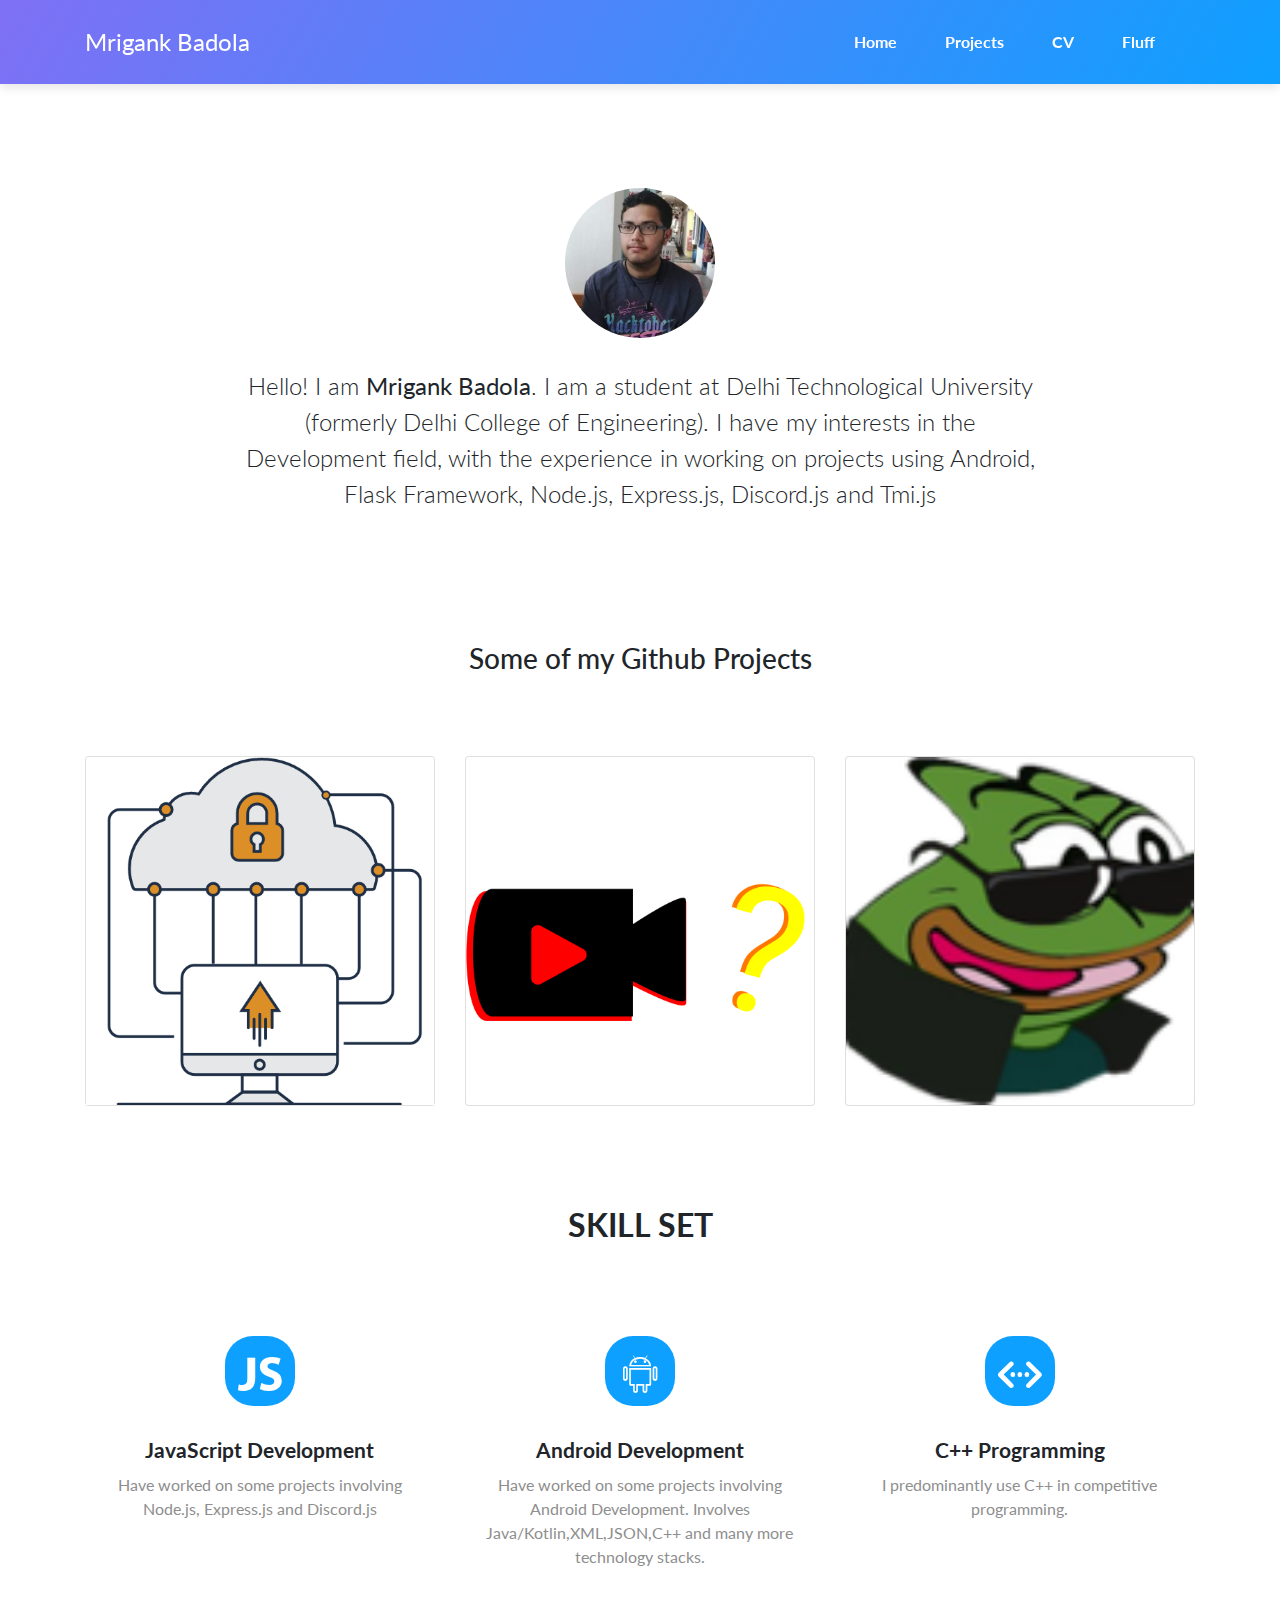
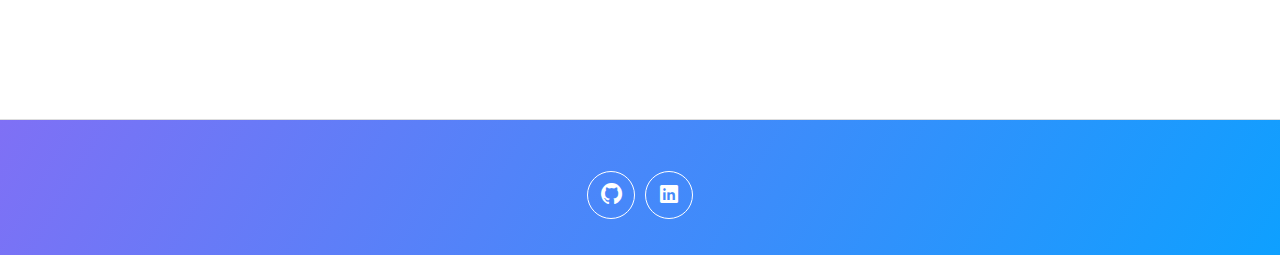
<file: index.html>
<!DOCTYPE html>
<html lang="en">

<head>
    <meta charset="utf-8">
    <meta name="viewport" content="width=device-width, initial-scale=1.0, shrink-to-fit=no">
    <title>Home - Mrigank Badola</title>
    <link rel="stylesheet" href="assets/bootstrap/css/bootstrap.min.css">
    <link rel="stylesheet" href="https://fonts.googleapis.com/css?family=Lato:300,400,700">
    <link rel="stylesheet" href="assets/fonts/ionicons.min.css">
    <link rel="icon" href="assets/img/logo.png">
</head>

<body>
    <nav class="navbar navbar-dark navbar-expand-lg fixed-top bg-white portfolio-navbar gradient">
        <div class="container"><span class="navbar-brand logo">Mrigank Badola</span><button data-toggle="collapse" class="navbar-toggler" data-target="#navbarNav"><span class="sr-only">Toggle navigation</span><span class="navbar-toggler-icon"></span></button>
            <div class="collapse navbar-collapse"
                id="navbarNav">
                <ul class="nav navbar-nav ml-auto">
                    <li class="nav-item" role="presentation"><a class="nav-link active" href="#">Home</a></li>
                    <li class="nav-item" role="presentation"><a class="nav-link" href="projects">Projects</a></li>
                    <li class="nav-item" role="presentation"><a class="nav-link" href="cv">CV</a></li>
                    <li class="nav-item" role="presentation"><a class="nav-link" href="fluff">Fluff</a></li>
                </ul>
            </div>
        </div>
    </nav>
    <main class="page landing-page">
        <section class="portfolio-block block-intro">
            <div class="container">
                <div class="avatar" style="background-image:url(assets/img/dp.jpg)"></div>
                <div class="about-me">
                    <p>Hello! I am <strong>Mrigank Badola</strong>. I am a student at Delhi Technological University (formerly Delhi College of Engineering). I have my interests in the Development field, with the experience in working on projects using Android, Flask Framework, Node.js, Express.js, Discord.js and Tmi.js</p>
                </div>
            </div>
        </section>
        <section class="portfolio-block proj">
            <div class="container">
                <div class="d-flex justify-content-center align-items-center content">
                    <h3>Some of my Github Projects</h3>
                </div>
            </div>
            <br><br><br>
            <div class="container">
                <div class="row">
                    <div class="col-md-6 col-lg-4"><div class="card"><a href="https://github.com/mgkbadola/Gadget-Store-Web-App"><img class="card-img-top" src="assets/img/database.png"></a></div></div>
                    <div class="col-md-6 col-lg-4"><div class="card"><a href="https://github.com/mgkbadola/Guess-The-Movie-Android-App"><img class="card-img-top" src="assets/img/guessthemovie.png"></a></div></div>
                    <div class="col-md-6 col-lg-4"><div class="card"><a href="https://gist.github.com/mgkbadola/0270a08297230843126c11c4b35a6d58"><img class="card-img-top" src="assets/img/PepegBot.png"></a></div></div>
                </div>
            </div>
        </section>
        <section class="portfolio-block skills">
            <div class="container">
                <div class="heading">
                    <h2>Skill Set</h2>
                </div>
                <div class="row">
                    <div class="col-md-4">
                        <div class="card special-skill-item border-0">
                            <div class="card-header bg-transparent border-0"><i class="icon ion-social-javascript"></i></div>
                            <div class="card-body">
                                <h3 class="card-title">JavaScript Development</h3>
                                <p class="card-text">Have worked on some projects involving Node.js, Express.js and Discord.js</p>
                            </div>
                        </div>
                    </div>
                    <div class="col-md-4">
                        <div class="card special-skill-item border-0">
                            <div class="card-header bg-transparent border-0"><i class="icon ion-social-android-outline"></i></div>
                            <div class="card-body">
                                <h3 class="card-title">Android Development</h3>
                                <p class="card-text">Have worked on some projects involving Android Development. Involves Java/Kotlin,XML,JSON,C++ and many more technology stacks.</p>
                            </div>
                        </div>
                    </div>
                    <div class="col-md-4">
                        <div class="card special-skill-item border-0">
                            <div class="card-header bg-transparent border-0"><i class="icon ion-code-working"></i></div>
                            <div class="card-body">
                                <h3 class="card-title">C++ Programming</h3>
                                <p class="card-text">I predominantly use C++ in competitive programming.</p>
                            </div>
                        </div>
                    </div>
                </div>
            </div>
        </section>
    </main>
    <footer class="gradient page-footer">
        <div class="container">
            <div class="social-icons">
                <a href="https://github.com/mgkbadola"><i class="icon ion-social-github"></i></a>
                <a href="https://www.linkedin.com/in/mrigank-badola-a62082174/"><i class="icon ion-social-linkedin"></i></a>
            </div>
        </div>
    </footer>
    <script src="assets/js/jquery.min.js"></script>
    <script src="assets/bootstrap/js/bootstrap.min.js"></script>
</body>

</html>
</file>
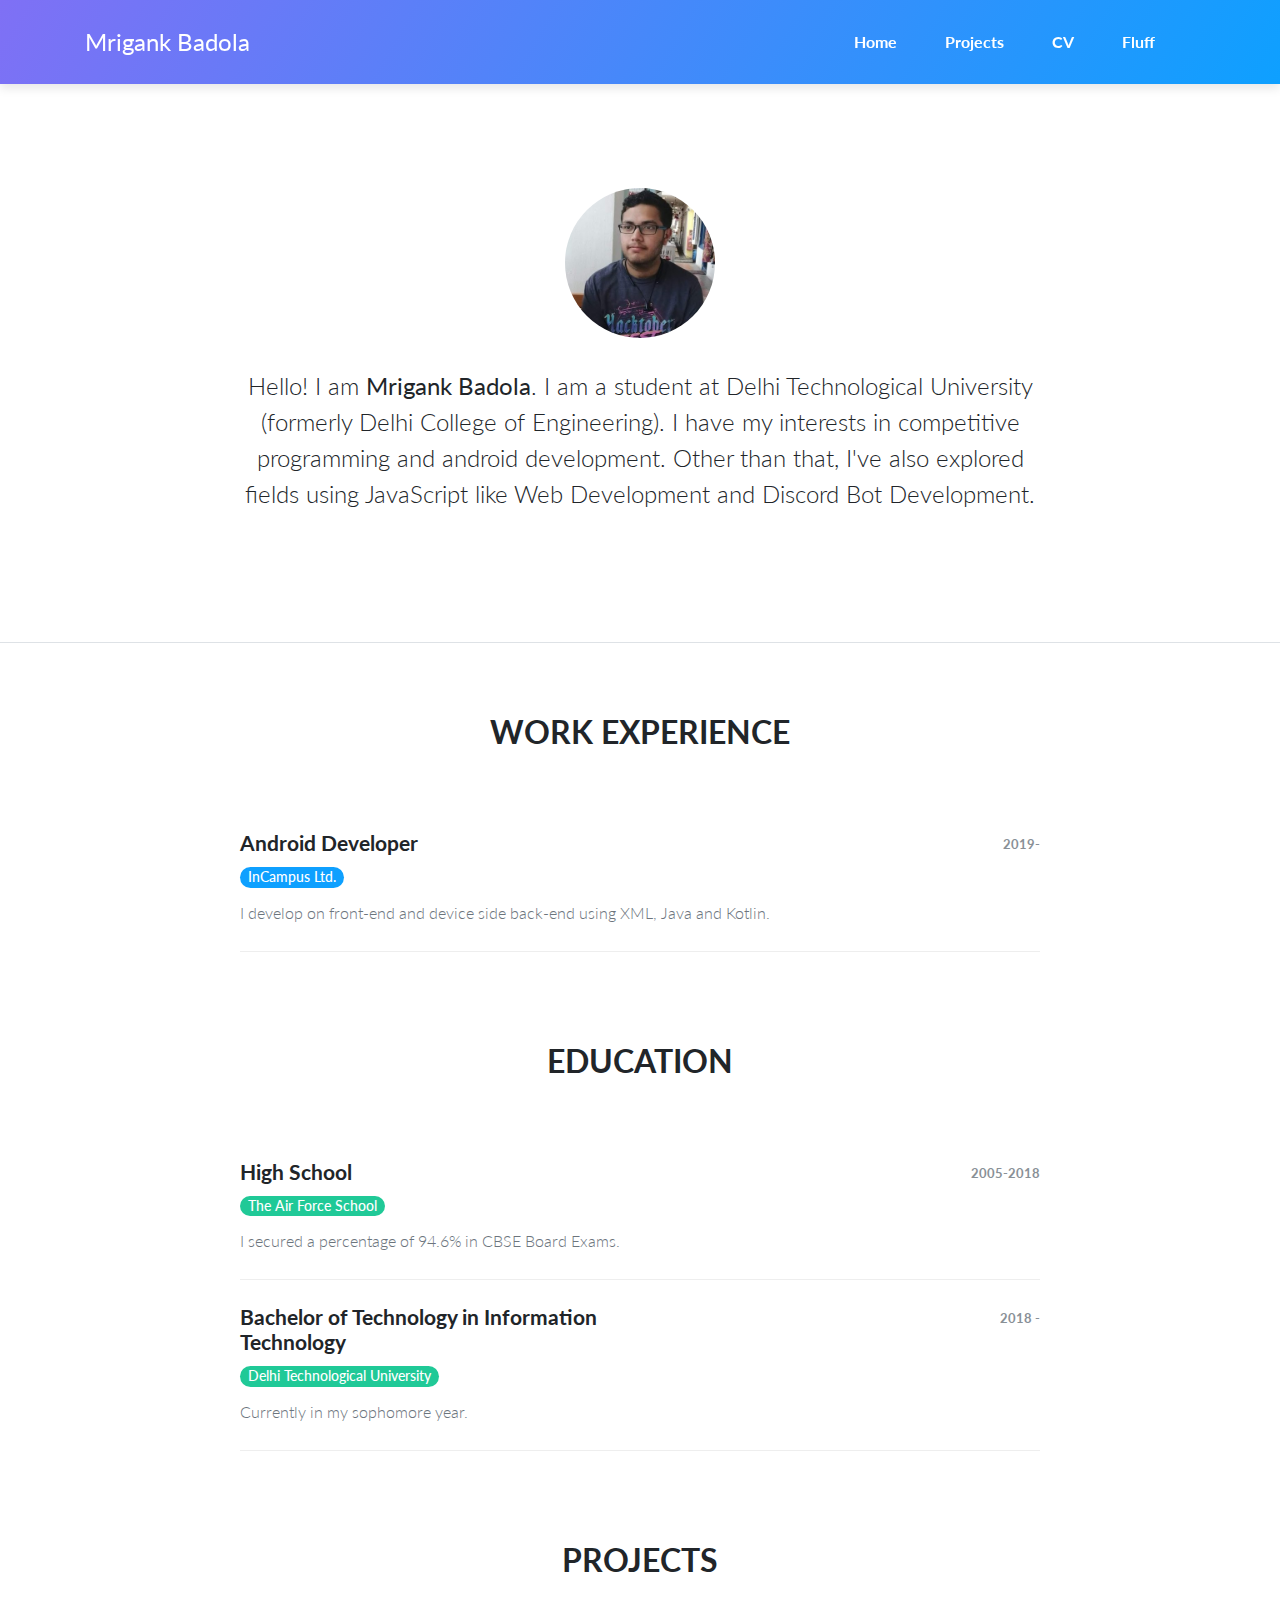
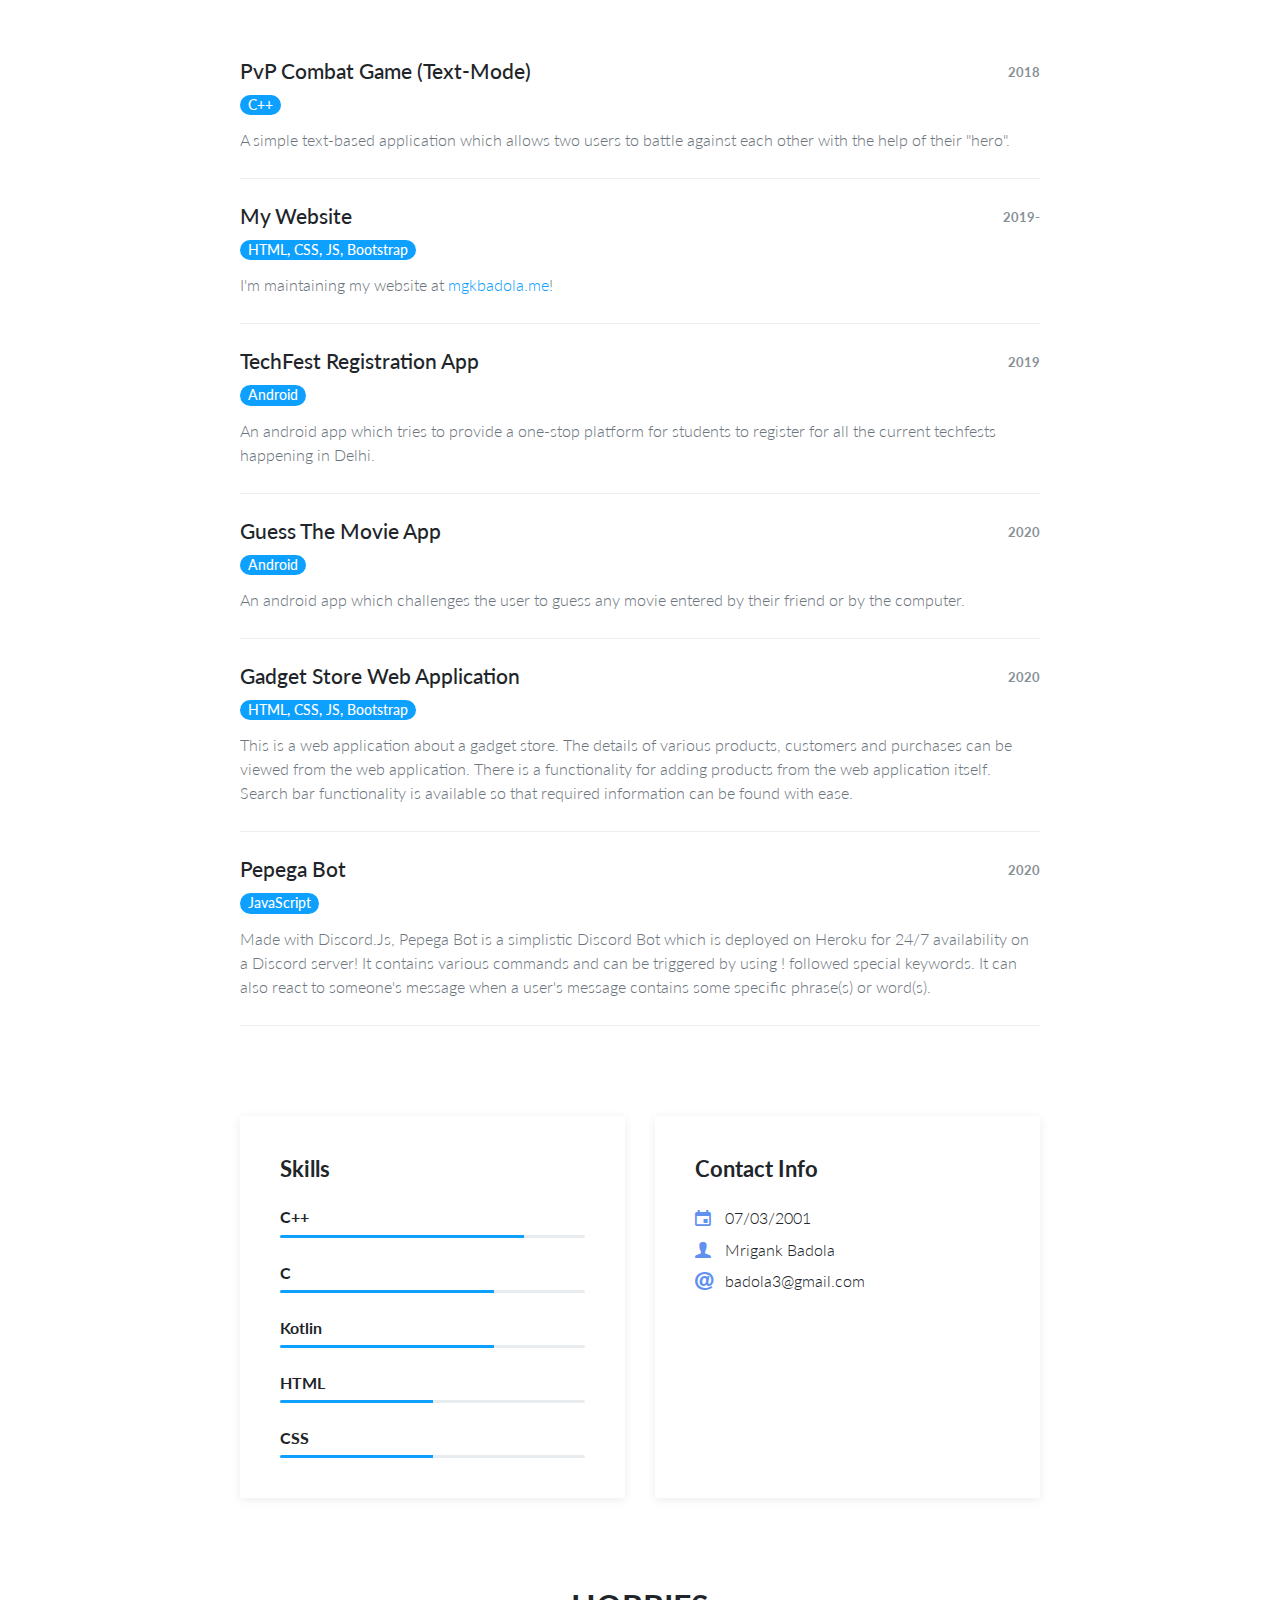
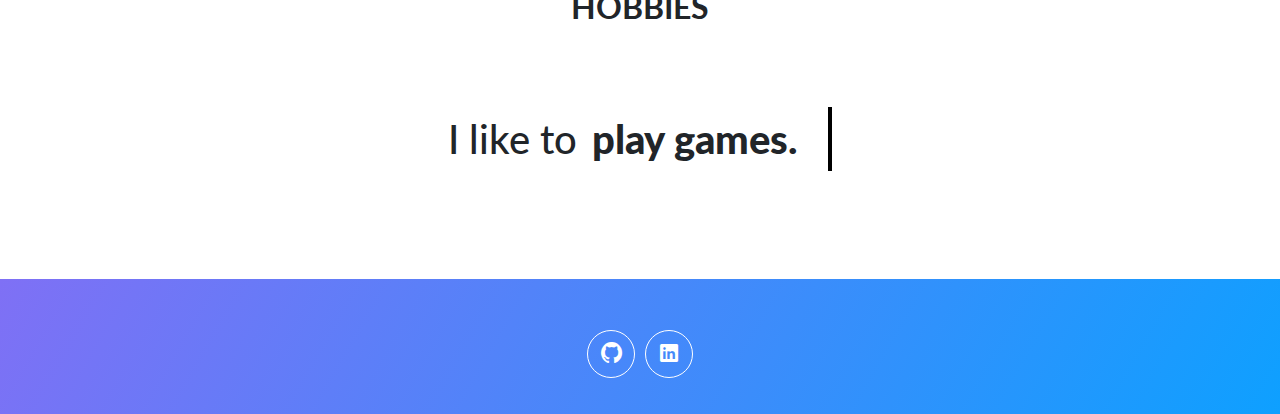
<file: cv.html>
<!DOCTYPE html>
<html>

<head>
    <meta charset="utf-8">
    <meta name="viewport" content="width=device-width, initial-scale=1.0, shrink-to-fit=no">
    <title>CV - Mrigank Badola</title>
    <link rel="stylesheet" href="assets/bootstrap/css/bootstrap.min.css">
    <link rel="stylesheet" href="https://fonts.googleapis.com/css?family=Lato:300,400,700">
    <link rel="stylesheet" href="assets/fonts/ionicons.min.css">
    <link rel="stylesheet" href="assets/css/Animated-Type-Heading.css">
    <link rel="icon" href="assets/img/logo.png">
</head>

<body>
    <nav class="navbar navbar-dark navbar-expand-lg fixed-top bg-white portfolio-navbar gradient">
        <div class="container"><a class="navbar-brand logo" href="#">Mrigank Badola</a>
            <button data-toggle="collapse" class="navbar-toggler" data-target="#navbarNav"><span class="sr-only">Toggle navigation</span><span class="navbar-toggler-icon"></span></button>
            <div class="collapse navbar-collapse"
                id="navbarNav">
                <ul class="nav navbar-nav ml-auto">
                    <li class="nav-item" role="presentation"><a class="nav-link" href="index">Home</a></li>
                    <li class="nav-item" role="presentation"><a class="nav-link" href="projects">Projects</a></li>
                    <li class="nav-item" role="presentation"><a class="nav-link active" href="#">CV</a></li>
                    <li class="nav-item" role="presentation"><a class="nav-link" href="fluff">Fluff</a></li>
                </ul>
            </div>
        </div>
    </nav>
    <main class="page cv-page">
        <section class="portfolio-block block-intro border-bottom">
            <div class="container">
                <div class="avatar" style="background-image:url(assets/img/dp.jpg);"></div>
                <div class="about-me">
                    <p>Hello! I am <strong>Mrigank Badola</strong>. I am a student at Delhi Technological University (formerly Delhi College of Engineering). I have my interests in competitive programming and android development. Other than that, I've also explored fields using JavaScript like Web Development and Discord Bot Development.</p>
                </div>
            </div>
        </section>
        <section class="portfolio-block cv">
            <div class="container">
                <div class="work-experience group">
                    <div class="heading">
                        <h2 class="text-center">Work Experience</h2>
                    </div>
                    <div class="item">
                        <div class="row">
                            <div class="col-md-6">
                                <h3>Android Developer</h3>
                                <h4 class="organization">InCampus Ltd.</h4>
                            </div>
                            <div class="col-md-6"><span class="period">2019-</span></div>
                        </div>
                        <p class="text-muted">I develop on front-end and device side back-end using XML, Java and Kotlin.</p>
                    </div>
<!--                    <div class="item">-->
<!--                        <div class="row">-->
<!--                            <div class="col-6">-->
<!--                                <h3>Front End Developer</h3>-->
<!--                                <h4 class="organization">Innovative Org.</h4>-->
<!--                            </div>-->
<!--                            <div class="col-md-6"><span class="period">05/2015 - 12/2017</span></div>-->
<!--                        </div>-->
<!--                        <p class="text-muted">Lorem ipsum dolor sit amet, consectetur adipiscing elit. Aenean eget velit ultricies, feugiat est sed, efficitur nunc, vivamus vel accumsan dui.</p>-->
<!--                    </div>-->
<!--                    <div class="item">-->
<!--                        <div class="row">-->
<!--                            <div class="col-md-6">-->
<!--                                <h3>Web Developer</h3>-->
<!--                                <h4 class="organization">Special Inc.</h4>-->
<!--                            </div>-->
<!--                            <div class="col-md-6"><span class="period">12/2017 - Present</span></div>-->
<!--                        </div>-->
<!--                        <p class="text-muted">Lorem ipsum dolor sit amet, consectetur adipiscing elit. Aenean eget velit ultricies, feugiat est sed, efficitur nunc, vivamus vel accumsan dui.</p>-->
<!--                    </div>-->
                </div>
                <div class="education group">
                    <div class="heading">
                        <h2 class="text-center">Education</h2>
                    </div>
                    <div class="item">
                        <div class="row">
                            <div class="col-md-6">
                                <h3>High School</h3>
                                <h4 class="organization">The Air Force School</h4>
                            </div>
                            <div class="col-6"><span class="period">2005-2018</span></div>
                        </div>
                        <p class="text-muted">I secured a percentage of 94.6% in CBSE Board Exams.</p>
                    </div>
                    <div class="item">
                        <div class="row">
                            <div class="col-md-6">
                                <h3>Bachelor of Technology in Information Technology</h3>
                                <h4 class="organization">Delhi Technological University</h4>
                            </div>
                            <div class="col-md-6"><span class="period">2018 - </span></div>
                        </div>
                        <p class="text-muted">Currently in my sophomore year.</p>
                    </div>
                </div>
                <div class="project-experience group">
                    <div class="heading">
                        <h2 class="text-center">Projects</h2>
                    </div>
                    <div class="item">
                        <div class="row">
                            <div class="col-md-6">
                                <h3>PvP Combat Game (Text-Mode)</h3>
                                <h4 class="organization">C++</h4>
                            </div>
                            <div class="col-md-6"><span class="period">2018</span></div>
                        </div>
                        <p class="text-muted">A simple text-based application which allows two users to battle against each other with the help of their "hero".</p>
                    </div>
                    <div class="item">
                        <div class="row">
                            <div class="col-6">
                                <h3>My Website</h3>
                                <h4 class="organization">HTML, CSS, JS, Bootstrap</h4>
                            </div>
                            <div class="col-md-6"><span class="period">2019-</span></div>
                        </div>
                        <p class="text-muted">I'm maintaining my website at <a href="https://mgkbadola.me">mgkbadola.me</a>!</p>
                    </div>
                    <div class="item">
                        <div class="row">
                            <div class="col-md-6">
                                <h3>TechFest Registration App</h3>
                                <h4 class="organization">Android</h4>
                            </div>
                            <div class="col-md-6"><span class="period">2019</span></div>
                        </div>
                        <p class="text-muted">An android app which tries to provide a one-stop platform for students to register for all the current techfests happening in Delhi.</p>
                    </div>
                    <div class="item">
                        <div class="row">
                            <div class="col-md-6">
                                <h3>Guess The Movie App</h3>
                                <h4 class="organization">Android</h4>
                            </div>
                            <div class="col-md-6"><span class="period">2020</span></div>
                        </div>
                        <p class="text-muted">An android app which challenges the user to guess any movie entered by their friend or by the computer.</p>
                    </div>
                    <div class="item">
                        <div class="row">
                            <div class="col-md-6">
                                <h3>Gadget Store Web Application</h3>
                                <h4 class="organization">HTML, CSS, JS, Bootstrap</h4>
                            </div>
                            <div class="col-md-6"><span class="period">2020</span></div>
                        </div>
                        <p class="text-muted">This is a web application about a gadget store. The details of various products, customers and purchases can be viewed from the web application. There is a functionality for adding products from the web application itself. Search bar functionality is available so that required information can be found with ease.</p>
                    </div>
                    <div class="item">
                        <div class="row">
                            <div class="col-md-6">
                                <h3>Pepega Bot</h3>
                                <h4 class="organization">JavaScript</h4>
                            </div>
                            <div class="col-md-6"><span class="period">2020</span></div>
                        </div>
                        <p class="text-muted">Made with Discord.Js, Pepega Bot is a simplistic Discord Bot which is deployed on Heroku for 24/7 availability on a Discord server!
                            It contains various commands and can be triggered by using ! followed special keywords. It can also react to someone's message when a user's message contains some specific phrase(s) or word(s).</p>
                    </div>
                </div>
                <div class="group">
                    <div class="row">
                        <div class="col-md-6">
                            <div class="skills portfolio-info-card">
                                <h2>Skills</h2>
                                <h3>C++</h3>
                                <div class="progress">
                                    <div class="progress-bar" aria-valuenow="80" aria-valuemin="0" aria-valuemax="100" style="width: 80%;"><span class="sr-only">80%</span></div>
                                </div>
                                <h3>C</h3>
                                <div class="progress">
                                    <div class="progress-bar" aria-valuenow="70" aria-valuemin="0" aria-valuemax="100" style="width: 70%;"><span class="sr-only">70%</span></div>
                                </div>
                                <h3>Kotlin</h3>
                                <div class="progress">
                                    <div class="progress-bar" aria-valuenow="70" aria-valuemin="0" aria-valuemax="100" style="width: 70%;"><span class="sr-only">70%</span></div>
                                </div>
                                <h3>HTML</h3>
                                <div class="progress">
                                    <div class="progress-bar" aria-valuenow="50" aria-valuemin="0" aria-valuemax="100" style="width: 50%;"><span class="sr-only">80%</span></div>
                                </div>
                                <h3>CSS</h3>
                                <div class="progress">
                                    <div class="progress-bar" aria-valuenow="50" aria-valuemin="0" aria-valuemax="100" style="width: 50%;"><span class="sr-only">80%</span></div>
                                </div>
                            </div>
                        </div>
                        <div class="col-md-6">
                            <div class="contact-info portfolio-info-card">
                                <h2>Contact Info</h2>
                                <div class="row">
                                    <div class="col-1"><i class="icon ion-android-calendar icon"></i></div>
                                    <div class="col-9"><span>07/03/2001</span></div>
                                </div>
                                <div class="row">
                                    <div class="col-1"><i class="icon ion-person icon"></i></div>
                                    <div class="col-9"><span>Mrigank Badola</span></div>
                                </div>
                                <!--<div class="row">
                                    <div class="col-1"><i class="icon ion-ios-telephone icon"></i></div>
                                    <div class="col-9"><span>+235 3217 424</span></div>
                                </div>-->
                                <div class="row">
                                    <div class="col-1"><i class="icon ion-at icon"></i></div>
                                    <div class="col-9"><span>badola3@gmail.com</span></div>
                                </div>
                            </div>
                        </div>
                    </div>
                </div>
                <div class="hobbies group">
                    <div class="heading">
                        <h2 class="text-center">Hobbies</h2>
                    </div>
                    <div class="caption v-middle text-center">
                        <h3 class="cd-headline clip" style="white-space: nowrap"><span class="blc">I like to&nbsp;</span>
                            <br class="mobile-break">
                            <span class="cd-words-wrapper"><b class="is-visible">play games.</b><b>sing.</b><b>develop apps.</b><b>surf Reddit.</b></span>
                        </h3>
                    </div>
                </div>
            </div>
        </section>
    </main>
    <footer class="gradient page-footer">
        <div class="container">
            <div class="social-icons">
                <a href="https://github.com/mgkbadola"><i class="icon ion-social-github"></i></a>
                <a href="https://www.linkedin.com/in/mrigank-badola-a62082174/"><i class="icon ion-social-linkedin"></i></a>
            </div>
        </div>
    </footer>
    <script src="assets/js/jquery.min.js"></script>
    <script src="assets/bootstrap/js/bootstrap.min.js"></script>
    <script src="assets/js/Animated-Type-Heading.js"></script>
</body>

</html>
</file>
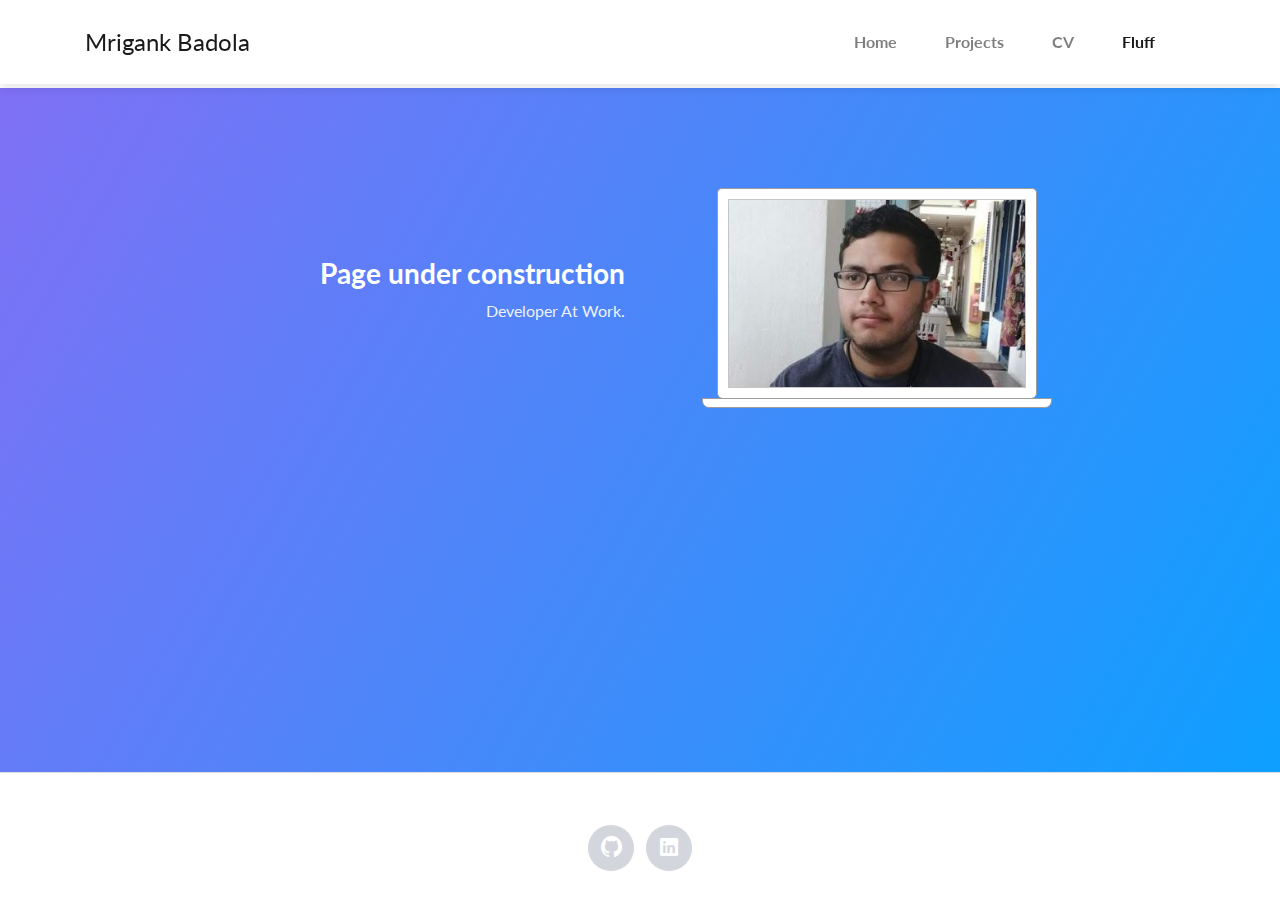
<file: fluff.html>
<!DOCTYPE html>
<html>

<head>
    <meta charset="utf-8">
    <meta name="viewport" content="width=device-width, initial-scale=1.0, shrink-to-fit=no">
    <title>Fluff - Mrigank Badola</title>
    <link rel="stylesheet" href="assets/bootstrap/css/bootstrap.min.css">
    <link rel="stylesheet" href="https://fonts.googleapis.com/css?family=Lato:300,400,700">
    <link rel="stylesheet" href="assets/fonts/ionicons.min.css">
    <link rel="icon" href="assets/img/logo.png">
</head>

<body>
<nav class="navbar navbar-light navbar-expand-lg fixed-top bg-white portfolio-navbar">
    <div class="container"><a class="navbar-brand logo" href="#">Mrigank Badola</a>
        <button data-toggle="collapse" class="navbar-toggler" data-target="#navbarNav"><span class="sr-only">Toggle navigation</span><span class="navbar-toggler-icon"></span></button>
        <div class="collapse navbar-collapse"
             id="navbarNav">
            <ul class="nav navbar-nav ml-auto">
                <li class="nav-item item" role="presentation"><a class="nav-link" href="index">Home</a></li>
                <li class="nav-item item" role="presentation"><a class="nav-link" href="projects-grid-cards">Projects</a></li>
                <li class="nav-item item" role="presentation"><a class="nav-link" href="cv">CV</a></li>
                <li class="nav-item item" role="presentation"><a class="nav-link active" href="#">Fluff</a></li>
            </ul>
        </div>
    </div>
</nav>
<main class="page fluff-page">
    <section class="portfolio-block website gradient" style="height: 76vh">
        <div class="container">
            <div class="row align-items-center">
                <div class="col-md-12 col-lg-5 offset-lg-1 text">
                    <h3>Page under construction</h3>
                    <p>Developer At Work.</p>
                </div>
                <div class="col-md-12 col-lg-5">
                    <div class="portfolio-laptop-mockup">
                        <div class="screen">
                            <div class="screen-content" style="background-image: url('./assets/img/dp.jpg'); background-position: top"></div>
                        </div>
                        <div class="keyboard"></div>
                    </div>
                </div>
            </div>
        </div>
    </section>
</main>
<footer class="page-footer">
    <div class="container">
        <div class="social-icons">
            <a href="https://github.com/mgkbadola"><i class="icon ion-social-github"></i></a>
            <a href="https://www.linkedin.com/in/mrigank-badola-a62082174/"><i class="icon ion-social-linkedin"></i></a>
        </div>
    </div>
</footer>
<script src="assets/js/jquery.min.js"></script>
<script src="assets/bootstrap/js/bootstrap.min.js"></script>
</body>
</html>
</file>
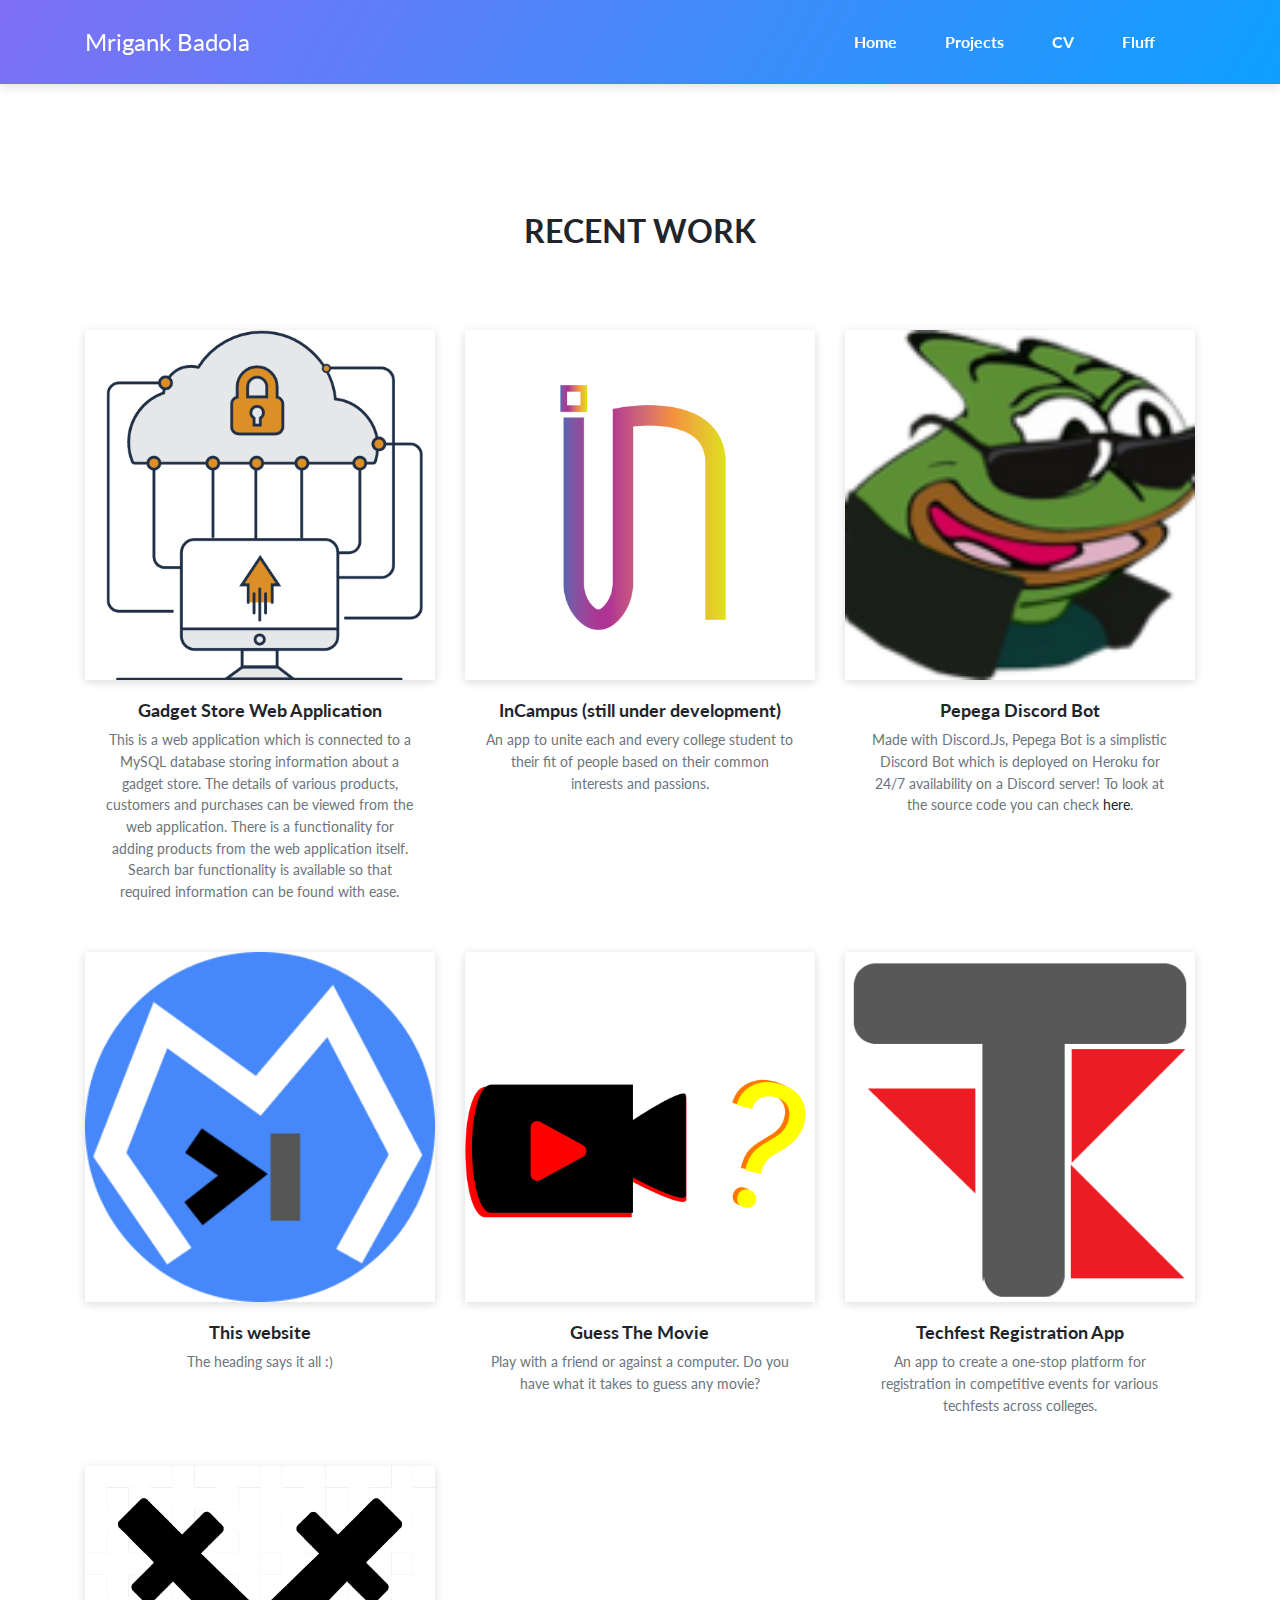
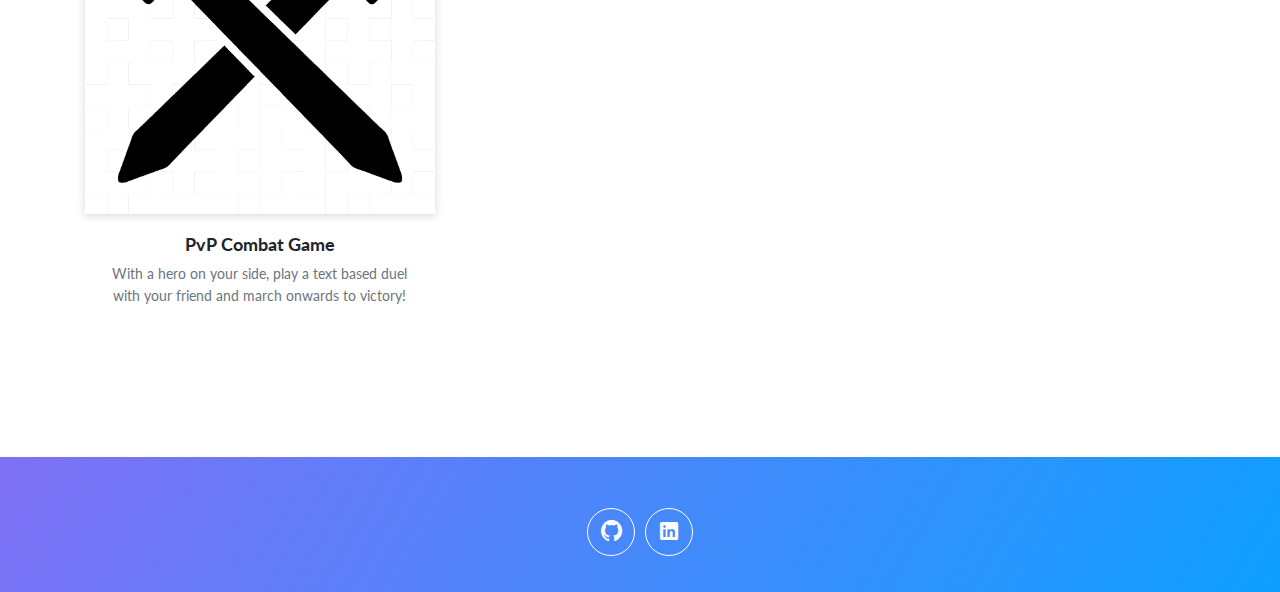
<file: projects.html>
<!DOCTYPE html>
<html>

<head>
    <meta charset="utf-8">
    <meta name="viewport" content="width=device-width, initial-scale=1.0, shrink-to-fit=no">
    <title>Projects - Mrigank Badola</title>
    <link rel="stylesheet" href="assets/bootstrap/css/bootstrap.min.css">
    <link rel="stylesheet" href="https://fonts.googleapis.com/css?family=Lato:300,400,700">
    <link rel="stylesheet" href="assets/fonts/ionicons.min.css">
    <link rel="icon" href="assets/img/logo.png">
</head>

<body>
    <nav class="navbar navbar-dark navbar-expand-lg fixed-top bg-white portfolio-navbar gradient">
        <div class="container"><a class="navbar-brand logo" href="#">Mrigank Badola</a><button data-toggle="collapse" class="navbar-toggler" data-target="#navbarNav"><span class="sr-only">Toggle navigation</span><span class="navbar-toggler-icon"></span></button>
            <div class="collapse navbar-collapse"
                id="navbarNav">
                <ul class="nav navbar-nav ml-auto">
                    <li class="nav-item" role="presentation"><a class="nav-link" href="index">Home</a></li>
                    <li class="nav-item" role="presentation"><a class="nav-link active" href="#">Projects</a></li>
                    <li class="nav-item" role="presentation"><a class="nav-link" href="cv">CV</a></li>
                    <li class="nav-item" role="presentation"><a class="nav-link" href="fluff">Fluff</a></li>
                </ul>
            </div>
        </div>
    </nav>
    https://github.com/mgkbadola/DBMS_Project
    <main class="page projects-page">
        <section class="portfolio-block projects-cards">
            <div class="container">
                <div class="heading">
                    <h2>Recent Work</h2>
                </div>
                <div class="row">
                    <div class="col-md-6 col-lg-4">
                        <div class="card border-0"><a href="https://github.com/mgkbadola/Gadget-Store-Web-App"><img class="card-img-top scale-on-hover" src="assets/img/database.png" alt="Gadget Store Web App"></a>
                            <div class="card-body">
                                <h6>Gadget Store Web Application</h6>
                                <p class="text-muted card-text">This is a web application which is connected to a MySQL database storing information about a gadget store. The details of various products, customers and purchases can be viewed from the web application. There is a functionality for adding products from the web application itself. Search bar functionality is available so that required information can be found with ease.</p>
                            </div>
                        </div>
                    </div>
                    <div class="col-md-6 col-lg-4">
                        <div class="card border-0"><a href="https://incampus.in/"><img class="card-img-top scale-on-hover" src="assets/img/incampus.png" alt="InCampus Android Application"></a>
                            <div class="card-body">
                                <h6>InCampus (still under development)</h6>
                                <p class="text-muted card-text">An app to unite each and every college student to their fit of people based on their common interests and passions.</p>
                            </div>
                        </div>
                    </div>
                    <div class="col-md-6 col-lg-4">
                        <div class="card border-0"><a href="https://github.com/mgkbadola/pepega-bot"><img class="card-img-top scale-on-hover" src="assets/img/PepegBot.png" alt="Pepega Discord Bot"></a>
                            <div class="card-body">
                                <h6><a href="#">Pepega Discord Bot</a></h6>
                                <p class="text-muted card-text">Made with Discord.Js, Pepega Bot is a simplistic Discord Bot which is deployed on Heroku for 24/7 availability on a Discord server!
                                    To look at the source code you can check <a href="https://gist.github.com/mgkbadola/0270a08297230843126c11c4b35a6d58">here</a>.</p>
                            </div>
                        </div>
                    </div>
                    <div class="col-md-6 col-lg-4">
                        <div class="card border-0"><a href="https://github.com/mgkbadola/mgkbadola.github.io"><img class="card-img-top scale-on-hover" src="assets/img/logo.png" alt="This Website"></a>
                            <div class="card-body">
                                <h6>This website</h6>
                                <p class="text-muted card-text">The heading says it all :)</p>
                            </div>
                        </div>
                    </div>
                    <div class="col-md-6 col-lg-4">
                        <div class="card border-0"><a href="https://github.com/mgkbadola/Guess-The-Movie-Android-App"><img class="card-img-top scale-on-hover" src="assets/img/guessthemovie.png" alt="Card Image"></a>
                            <div class="card-body">
                                <h6><a href="#">Guess The Movie</a></h6>
                                <p class="text-muted card-text">Play with a friend or against a computer. Do you have what it takes to guess any movie?</p>
                            </div>
                        </div>
                    </div>
                    <div class="col-md-6 col-lg-4">
                        <div class="card border-0"><a href="https://github.com/mgkbadola/TechFest-Registration-App"><img class="card-img-top scale-on-hover" src="assets/img/oops_logo.png" alt="Card Image"></a>
                            <div class="card-body">
                                <h6><a href="#">Techfest Registration App</a></h6>
                                <p class="text-muted card-text">An app to create a one-stop platform for registration in competitive events for various techfests across colleges.</p>
                            </div>
                        </div>
                    </div>
                    <div class="col-md-6 col-lg-4">
                        <div class="card border-0"><a href="https://github.com/mgkbadola/PvP-Combat-Game-Cpp"><img class="card-img-top scale-on-hover" src="assets/img/combat.png" alt="Card Image"></a>
                            <div class="card-body">
                                <h6><a href="#">PvP Combat Game</a></h6>
                                <p class="text-muted card-text">With a hero on your side, play a text based duel with your friend and march onwards to victory!</p>
                            </div>
                        </div>
                    </div>
<!--                    https://github.com/mgkbadola/pepega-bot-->
                </div>
            </div>
        </section>
    </main>
    <footer class="gradient page-footer">
        <div class="container">
            <div class="social-icons">
                <a href="https://github.com/mgkbadola"><i class="icon ion-social-github"></i></a>
                <a href="https://www.linkedin.com/in/mrigank-badola-a62082174/"><i class="icon ion-social-linkedin"></i></a>
            </div>
        </div>
    </footer>
    <script src="assets/js/jquery.min.js"></script>
    <script src="assets/bootstrap/js/bootstrap.min.js"></script>
</body>

</html>
</file>
<file: assets/css/Animated-Type-Heading.css>
.cd-words-wrapper {
  display: inline-block;
  position: relative;
  text-align: left;
  font-size: 40px;
  border-right: .10em solid black;
  animation:
  blink-caret 1s step-end infinite;
}

@keyframes blink-caret {
  from, to { border-color: transparent }
  50% { border-color: black }
}

.cd-words-wrapper b {
  display: inline-block;
  position: fixed;
  white-space: nowrap;
  left: 0;
  top: 0;
}

.blc {
  font-size: 40px;
}

.cd-words-wrapper b.is-visible {
  position: relative;
}

.cd-headline.clip span {
  display: inline-block;
  padding: .2em 0;
}

.cd-headline.clip .cd-words-wrapper {
  overflow: hidden;
  vertical-align: top;
}

.cd-headline.clip b {
  opacity: 0;
  white-space: nowrap;
}

.cd-headline b.is-visible {
  opacity: 1;
  font-weight: 900;
}

@media screen and (min-width:600px) {
.mobile-break{display: none;}
}
</file>
